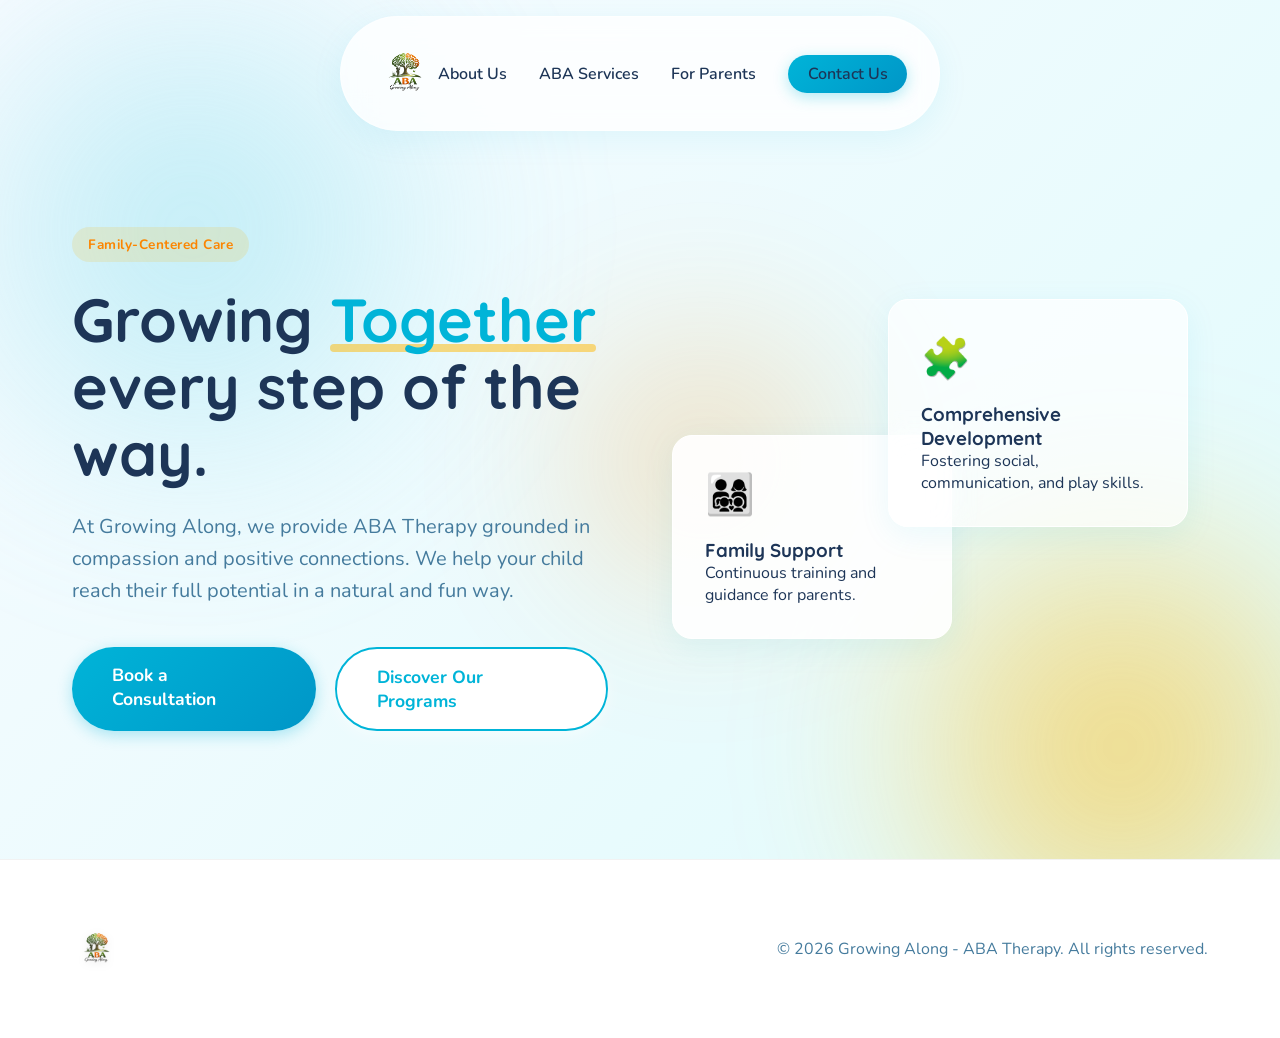
<file: index.html>
<!DOCTYPE html>
<html lang="en">
<head>
    <meta charset="UTF-8">
    <meta name="viewport" content="width=device-width, initial-scale=1.0">
    <meta name="description" content="Growing Along - Specialized ABA Therapy (Applied Behavior Analysis) services for children and families.">
    <title>Growing Along | Specialized ABA Therapy</title>
    <!-- Premium Fonts -->
    <link rel="preconnect" href="https://fonts.googleapis.com">
    <link rel="preconnect" href="https://fonts.gstatic.com" crossorigin>
    <link href="https://fonts.googleapis.com/css2?family=Nunito:wght@400;600;700;800&family=Quicksand:wght@500;600;700&display=swap" rel="stylesheet">
    <link rel="stylesheet" href="assets/styles.css">
</head>
<body>
    <!-- Friendly and warm background effects -->
    <div class="background-effects">
        <div class="blob blob-1"></div>
        <div class="blob blob-2"></div>
        <div class="blob blob-3"></div>
    </div>

    <!-- Navigation -->
    <header class="navbar container">
        <a href="index.html" class="logo" style="text-decoration:none;">
            <img src="assets/logo.png" alt="Growing Along Logo" class="brand-logo">
        </a>
        <nav class="nav-links">
            <a href="about.html">About Us</a>
            <a href="services.html">ABA Services</a>
            <a href="parents.html">For Parents</a>
            <a href="contact.html" class="btn-primary small">Contact Us</a>
        </nav>
    </header>

    <main>
        <!-- Hero Section -->
        <section class="hero-section container">
            <div class="hero-content">
                <span class="badge">Family-Centered Care</span>
                <h1 class="hero-title">Growing <span>Together</span> every step of the way.</h1>
                <p class="hero-subtitle">At Growing Along, we provide ABA Therapy grounded in compassion and positive connections. We help your child reach their full potential in a natural and fun way.</p>
                <div class="cta-group">
                    <a href="contact.html" class="btn-primary large">Book a Consultation</a>
                    <a href="services.html" class="btn-secondary large">Discover Our Programs</a>
                </div>
            </div>
            <div class="hero-graphics">
                <div class="glass-card main-card">
                    <div class="card-icon">🧩</div>
                    <h3>Comprehensive Development</h3>
                    <p>Fostering social, communication, and play skills.</p>
                </div>
                <div class="glass-card secondary-card">
                    <div class="card-icon">👨‍👩‍👧‍👦</div>
                    <h3>Family Support</h3>
                    <p>Continuous training and guidance for parents.</p>
                </div>
            </div>
        </section>
    </main>

    <footer class="site-footer">
        <div class="container footer-content">
            <div class="logo"><img src="assets/logo.png" alt="Growing Along Logo" class="brand-logo-footer"></div>
            <p>&copy; 2026 Growing Along - ABA Therapy. All rights reserved.</p>
        </div>
    </footer>

    <script>
        // Subtle and friendly parallax effect
        document.addEventListener('mousemove', (e) => {
            const blobs = document.querySelectorAll('.blob');
            const x = e.clientX / window.innerWidth;
            const y = e.clientY / window.innerHeight;
            
            if(blobs.length >= 3) {
                blobs[0].style.transform = `translate(${x * 30}px, ${y * 30}px)`;
                blobs[1].style.transform = `translate(${-x * 40}px, ${-y * 40}px)`;
                blobs[2].style.transform = `translate(${x * 50}px, ${-y * 20}px)`;
            }
        });
    </script>
</body>
</html>
</file>
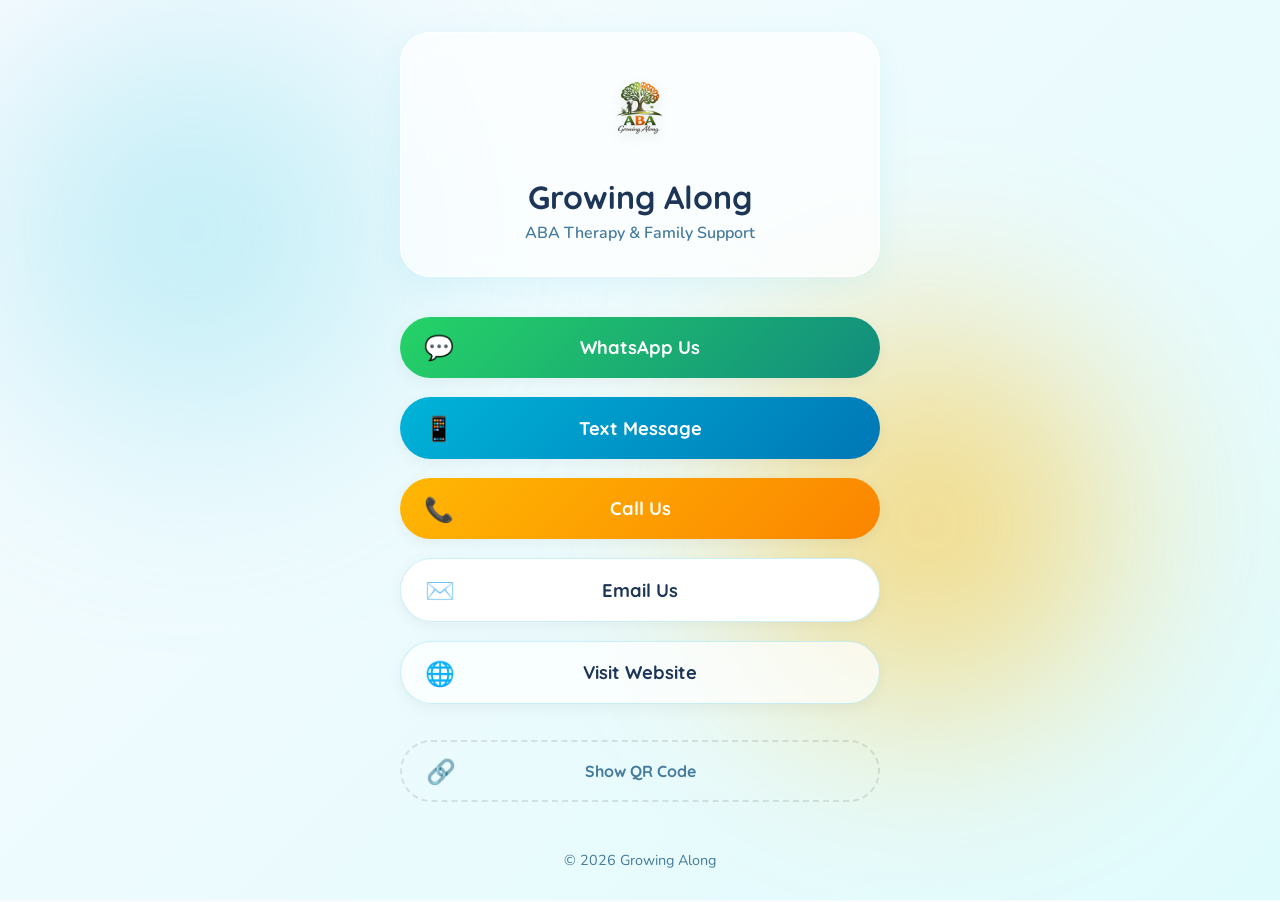
<file: link/index.html>
<!DOCTYPE html>
<html lang="en">
<head>
    <meta charset="UTF-8">
    <meta name="viewport" content="width=device-width, initial-scale=1.0">
    <meta name="description" content="Growing Along - Quick Links">
    <title>Links | Growing Along</title>
    <!-- Premium Fonts -->
    <link rel="preconnect" href="https://fonts.googleapis.com">
    <link rel="preconnect" href="https://fonts.gstatic.com" crossorigin>
    <link href="https://fonts.googleapis.com/css2?family=Nunito:wght@400;600;700;800&family=Quicksand:wght@500;600;700&display=swap" rel="stylesheet">
    <link rel="stylesheet" href="../assets/styles.css">
</head>
<body class="links-page">
    <div class="background-effects">
        <div class="blob blob-1"></div>
        <div class="blob blob-2" style="bottom: 10%; right: 5%;"></div>
    </div>

    <main class="linktree-container">
        <!-- Encabezado con Logo -->
        <div class="linktree-header">
            <img src="../assets/logo.png" alt="Growing Along Logo" class="brand-logo-large">
            <h1 class="linktree-title">Growing Along</h1>
            <p class="linktree-subtitle">ABA Therapy & Family Support</p>
        </div>

        <!-- Botones de Enlaces -->
        <div class="linktree-links">
            <a href="https://wa.me/17868487207" target="_blank" rel="noopener noreferrer" class="link-btn link-whatsapp">
                <span class="icon">💬</span> WhatsApp Us
            </a>
            <a href="sms:+17868487207" class="link-btn link-sms">
                <span class="icon">📱</span> Text Message
            </a>
            <a href="tel:+17868487207" class="link-btn link-call">
                <span class="icon">📞</span> Call Us
            </a>
            <a href="mailto:director@growingalong.com" class="link-btn link-email">
                <span class="icon">✉️</span> Email Us
            </a>
            <a href="../index.html" class="link-btn link-website">
                <span class="icon">🌐</span> Visit Website
            </a>
            <!-- Botón Opcional para mostrar código QR para compartir en persona -->
            <button onclick="toggleQR()" class="link-btn link-share">
                <span class="icon">🔗</span> Show QR Code
            </button>
        </div>

        <!-- Contenedor oculto para el código QR -->
        <div id="qr-container" class="qr-code-popup" style="display: none;">
            <p>Scan to Share</p>
            <img src="../assets/qr_growingalong.png" alt="Growing Along official QR Code" class="qr-image">
        </div>
    </main>

    <footer class="linktree-footer">
        <p>&copy; 2026 Growing Along</p>
    </footer>

    <script>
        function toggleQR() {
            const qrContainer = document.getElementById('qr-container');
            if (qrContainer.style.display === 'none') {
                qrContainer.style.display = 'block';
                // Pequeña animación hacia abajo
                window.scrollTo({ top: document.body.scrollHeight, behavior: 'smooth' });
            } else {
                qrContainer.style.display = 'none';
            }
        }

        // Efecto parallax responsivo suave solo si no está en dispositivo táctil bloqueado
        document.addEventListener('mousemove', (e) => {
            const blobs = document.querySelectorAll('.blob');
            const x = e.clientX / window.innerWidth;
            const y = e.clientY / window.innerHeight;
            
            if(blobs.length >= 2) {
                blobs[0].style.transform = `translate(${x * 15}px, ${y * 15}px)`;
                blobs[1].style.transform = `translate(${-x * 20}px, ${-y * 20}px)`;
            }
        });
    </script>
</body>
</html>
</file>
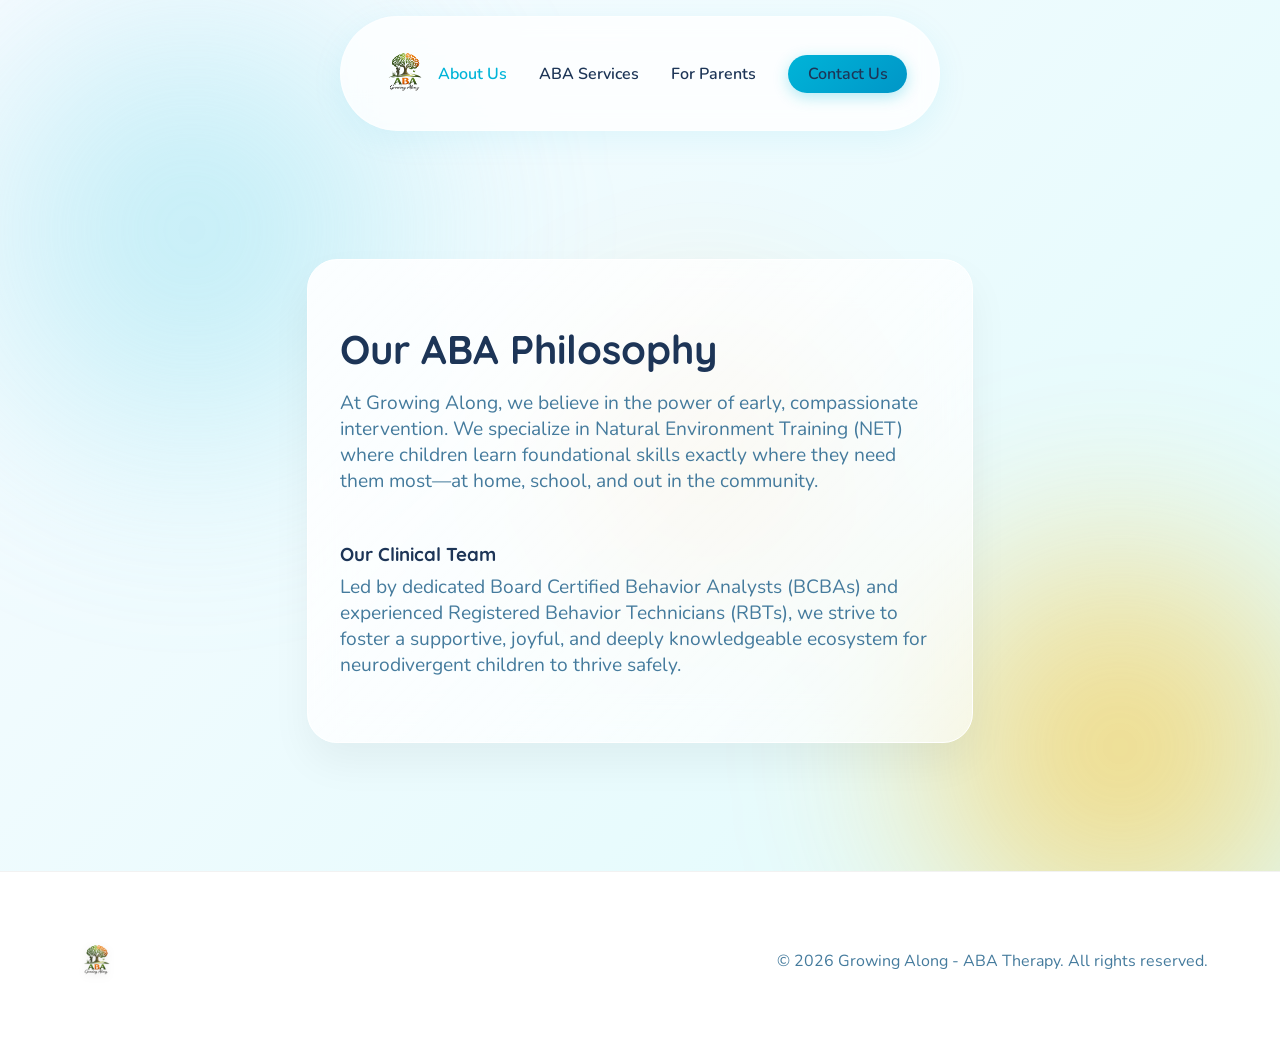
<file: about.html>
<!DOCTYPE html>
<html lang="en">
<head>
    <meta charset="UTF-8">
    <meta name="viewport" content="width=device-width, initial-scale=1.0">
    <meta name="description" content="Growing Along - About Us. Specialized ABA Therapy for children.">
    <title>About Us | Growing Along</title>
    <!-- Premium Fonts -->
    <link rel="preconnect" href="https://fonts.googleapis.com">
    <link rel="preconnect" href="https://fonts.gstatic.com" crossorigin>
    <link href="https://fonts.googleapis.com/css2?family=Nunito:wght@400;600;700;800&family=Quicksand:wght@500;600;700&display=swap" rel="stylesheet">
    <link rel="stylesheet" href="assets/styles.css">
</head>
<body>
    <div class="background-effects">
        <div class="blob blob-1"></div>
        <div class="blob blob-2"></div>
        <div class="blob blob-3"></div>
    </div>

    <!-- Navigation -->
    <header class="navbar container">
        <a href="index.html" class="logo" style="text-decoration:none;">
            <img src="assets/logo.png" alt="Growing Along Logo" class="brand-logo">
        </a>
        <nav class="nav-links">
            <a href="about.html" style="color:var(--primary);">About Us</a>
            <a href="services.html">ABA Services</a>
            <a href="parents.html">For Parents</a>
            <a href="contact.html" class="btn-primary small">Contact Us</a>
        </nav>
    </header>

    <main class="page-content container" style="margin-top: 6rem; margin-bottom: 6rem;">
        <div class="glass-banner" style="text-align: left;">
            <h2>Our ABA Philosophy</h2>
            <p style="margin: 0; padding-bottom: 1rem;">At Growing Along, we believe in the power of early, compassionate intervention. We specialize in Natural Environment Training (NET) where children learn foundational skills exactly where they need them most—at home, school, and out in the community.</p>
            
            <h3 style="margin-top: 2rem; margin-bottom: 0.5rem; color:var(--text-main);">Our Clinical Team</h3>
            <p style="margin: 0;">Led by dedicated Board Certified Behavior Analysts (BCBAs) and experienced Registered Behavior Technicians (RBTs), we strive to foster a supportive, joyful, and deeply knowledgeable ecosystem for neurodivergent children to thrive safely.</p>
        </div>
    </main>

    <footer class="site-footer">
        <div class="container footer-content">
            <div class="logo"><img src="assets/logo.png" alt="Growing Along Logo" class="brand-logo-footer"></div>
            <p>&copy; 2026 Growing Along - ABA Therapy. All rights reserved.</p>
        </div>
    </footer>
</body>
</html>
</file>
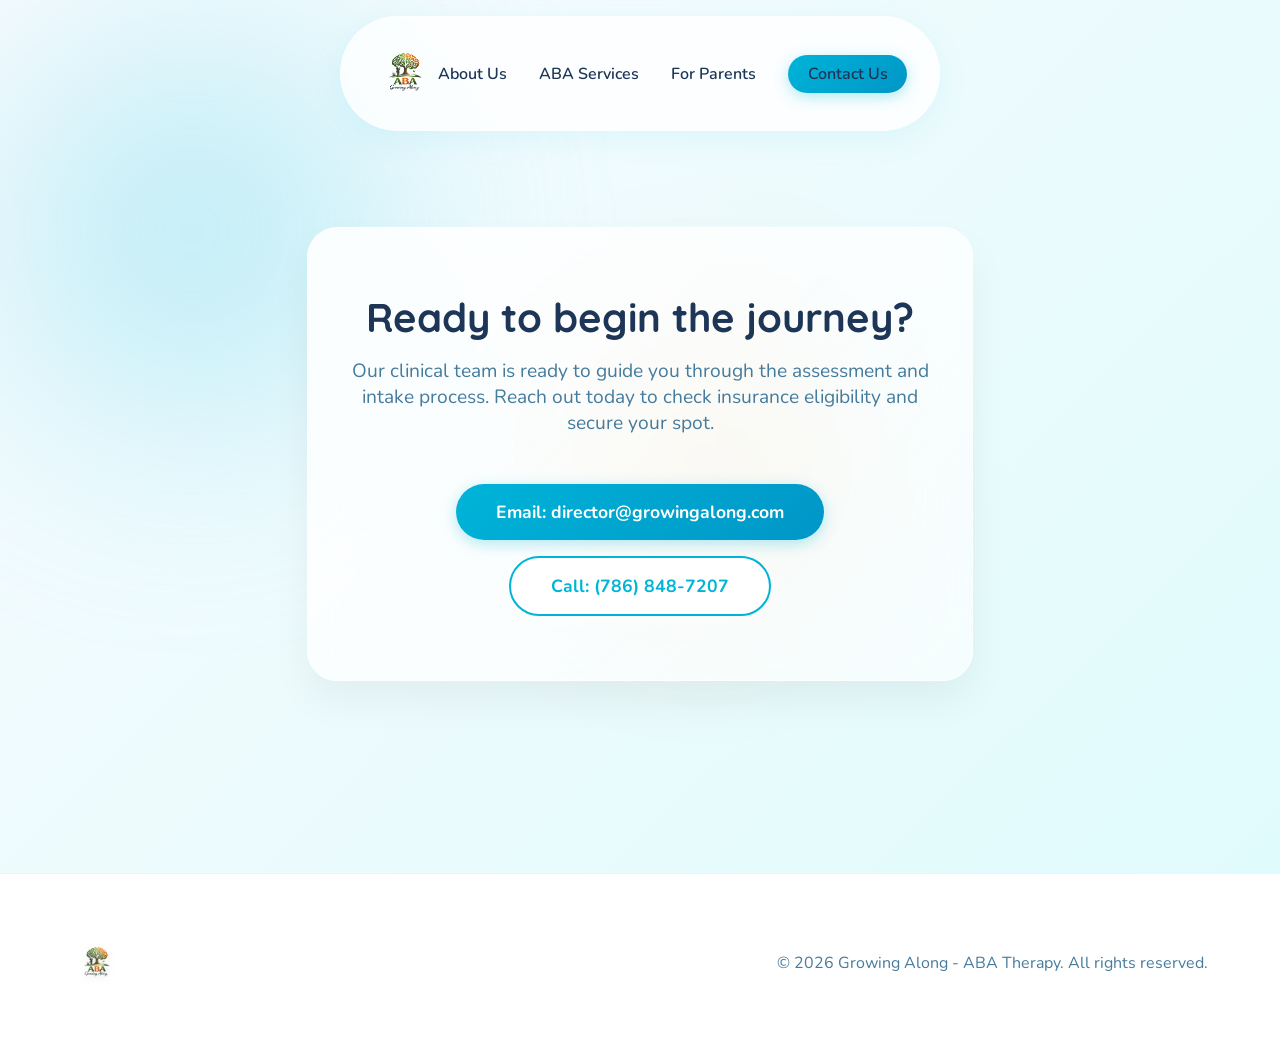
<file: contact.html>
<!DOCTYPE html>
<html lang="en">
<head>
    <meta charset="UTF-8">
    <meta name="viewport" content="width=device-width, initial-scale=1.0">
    <meta name="description" content="Growing Along - Contact Us to start your ABA Therapy journey.">
    <title>Contact Us | Growing Along</title>
    <!-- Premium Fonts -->
    <link rel="preconnect" href="https://fonts.googleapis.com">
    <link rel="preconnect" href="https://fonts.gstatic.com" crossorigin>
    <link href="https://fonts.googleapis.com/css2?family=Nunito:wght@400;600;700;800&family=Quicksand:wght@500;600;700&display=swap" rel="stylesheet">
    <link rel="stylesheet" href="assets/styles.css">
</head>
<body>
    <div class="background-effects">
        <div class="blob blob-1"></div>
        <div class="blob blob-3"></div>
    </div>

    <!-- Navigation -->
    <header class="navbar container">
        <a href="index.html" class="logo" style="text-decoration:none;">
            <img src="assets/logo.png" alt="Growing Along Logo" class="brand-logo">
        </a>
        <nav class="nav-links">
            <a href="about.html">About Us</a>
            <a href="services.html">ABA Services</a>
            <a href="parents.html">For Parents</a>
            <a href="contact.html" class="btn-primary small">Contact Us</a>
        </nav>
    </header>

    <main class="page-content container" style="margin-top: 4rem; margin-bottom: 6rem;">
        <section class="cta-banner">
            <div class="glass-banner">
                <h2>Ready to begin the journey?</h2>
                <p>Our clinical team is ready to guide you through the assessment and intake process. Reach out today to check insurance eligibility and secure your spot.</p>
                
                <div style="margin-top: 3rem; display: flex; flex-direction: column; gap: 1rem; align-items: center;">
                    <a href="mailto:director@growingalong.com" class="btn-primary large" style="min-width: 250px;">Email: director@growingalong.com</a>
                    <a href="tel:7868487207" class="btn-secondary large" style="min-width: 250px;">Call: (786) 848-7207</a>
                </div>
            </div>
        </section>
    </main>

    <footer class="site-footer">
        <div class="container footer-content">
            <div class="logo"><img src="assets/logo.png" alt="Growing Along Logo" class="brand-logo-footer"></div>
            <p>&copy; 2026 Growing Along - ABA Therapy. All rights reserved.</p>
        </div>
    </footer>
</body>
</html>
</file>
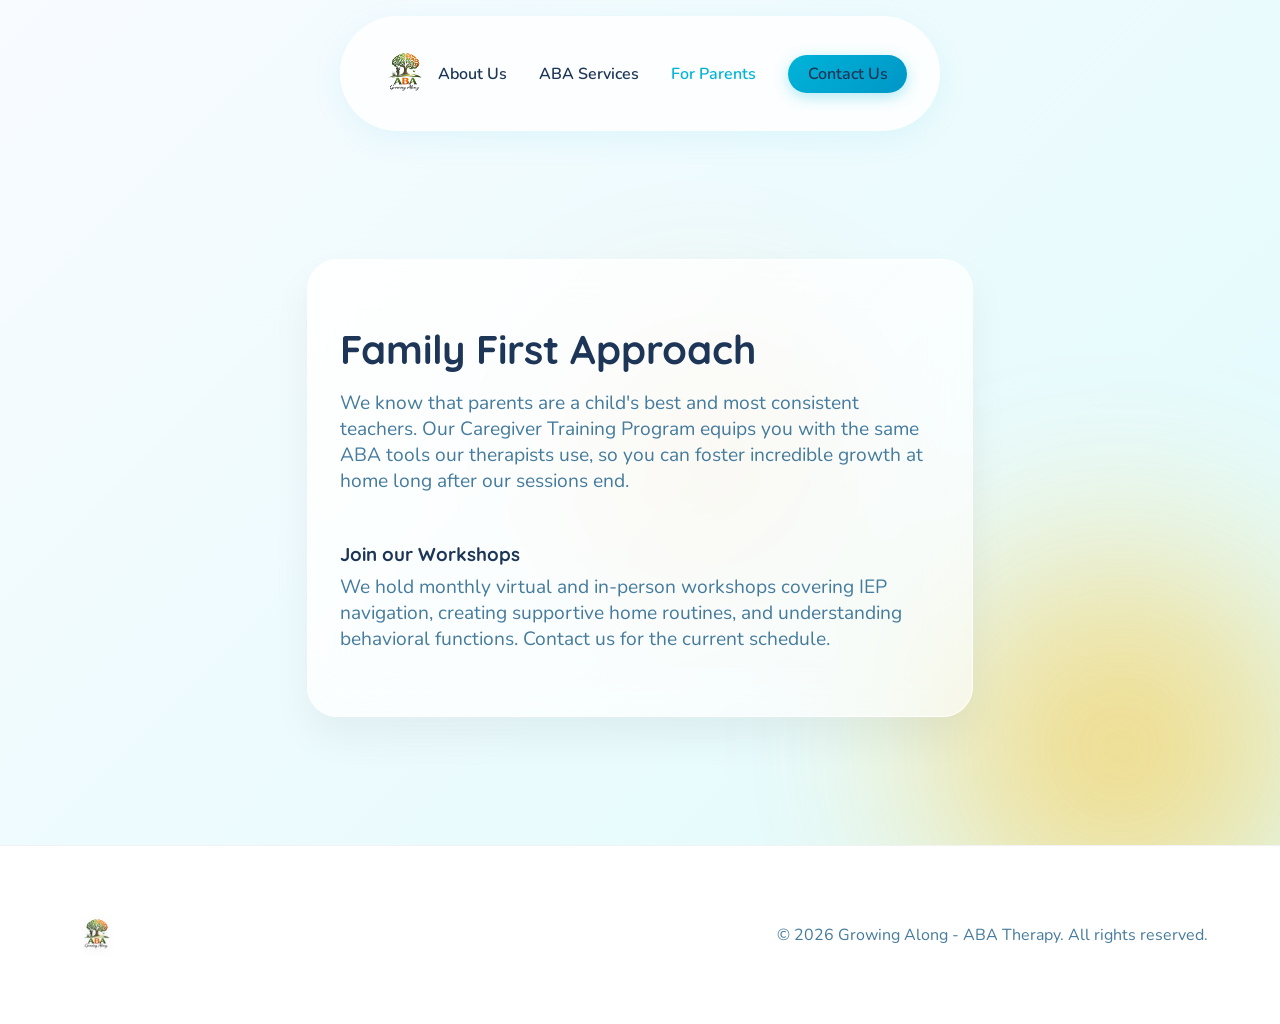
<file: parents.html>
<!DOCTYPE html>
<html lang="en">
<head>
    <meta charset="UTF-8">
    <meta name="viewport" content="width=device-width, initial-scale=1.0">
    <meta name="description" content="Growing Along - Resources and Support for Parents withinABA Therapy.">
    <title>For Parents | Growing Along</title>
    <!-- Premium Fonts -->
    <link rel="preconnect" href="https://fonts.googleapis.com">
    <link rel="preconnect" href="https://fonts.gstatic.com" crossorigin>
    <link href="https://fonts.googleapis.com/css2?family=Nunito:wght@400;600;700;800&family=Quicksand:wght@500;600;700&display=swap" rel="stylesheet">
    <link rel="stylesheet" href="assets/styles.css">
</head>
<body>
    <div class="background-effects">
        <div class="blob blob-2"></div>
        <div class="blob blob-3"></div>
    </div>

    <!-- Navigation -->
    <header class="navbar container">
        <a href="index.html" class="logo" style="text-decoration:none;">
            <img src="assets/logo.png" alt="Growing Along Logo" class="brand-logo">
        </a>
        <nav class="nav-links">
            <a href="about.html">About Us</a>
            <a href="services.html">ABA Services</a>
            <a href="parents.html" style="color:var(--primary);">For Parents</a>
            <a href="contact.html" class="btn-primary small">Contact Us</a>
        </nav>
    </header>

    <main class="page-content container" style="margin-top: 6rem; margin-bottom: 6rem;">
        <div class="glass-banner" style="text-align: left;">
            <h2>Family First Approach</h2>
            <p style="margin: 0; padding-bottom: 1rem;">We know that parents are a child's best and most consistent teachers. Our Caregiver Training Program equips you with the same ABA tools our therapists use, so you can foster incredible growth at home long after our sessions end.</p>
            
            <h3 style="margin-top: 2rem; margin-bottom: 0.5rem; color:var(--text-main);">Join our Workshops</h3>
            <p style="margin: 0;">We hold monthly virtual and in-person workshops covering IEP navigation, creating supportive home routines, and understanding behavioral functions. Contact us for the current schedule.</p>
        </div>
    </main>

    <footer class="site-footer">
        <div class="container footer-content">
            <div class="logo"><img src="assets/logo.png" alt="Growing Along Logo" class="brand-logo-footer"></div>
            <p>&copy; 2026 Growing Along - ABA Therapy. All rights reserved.</p>
        </div>
    </footer>
</body>
</html>
</file>
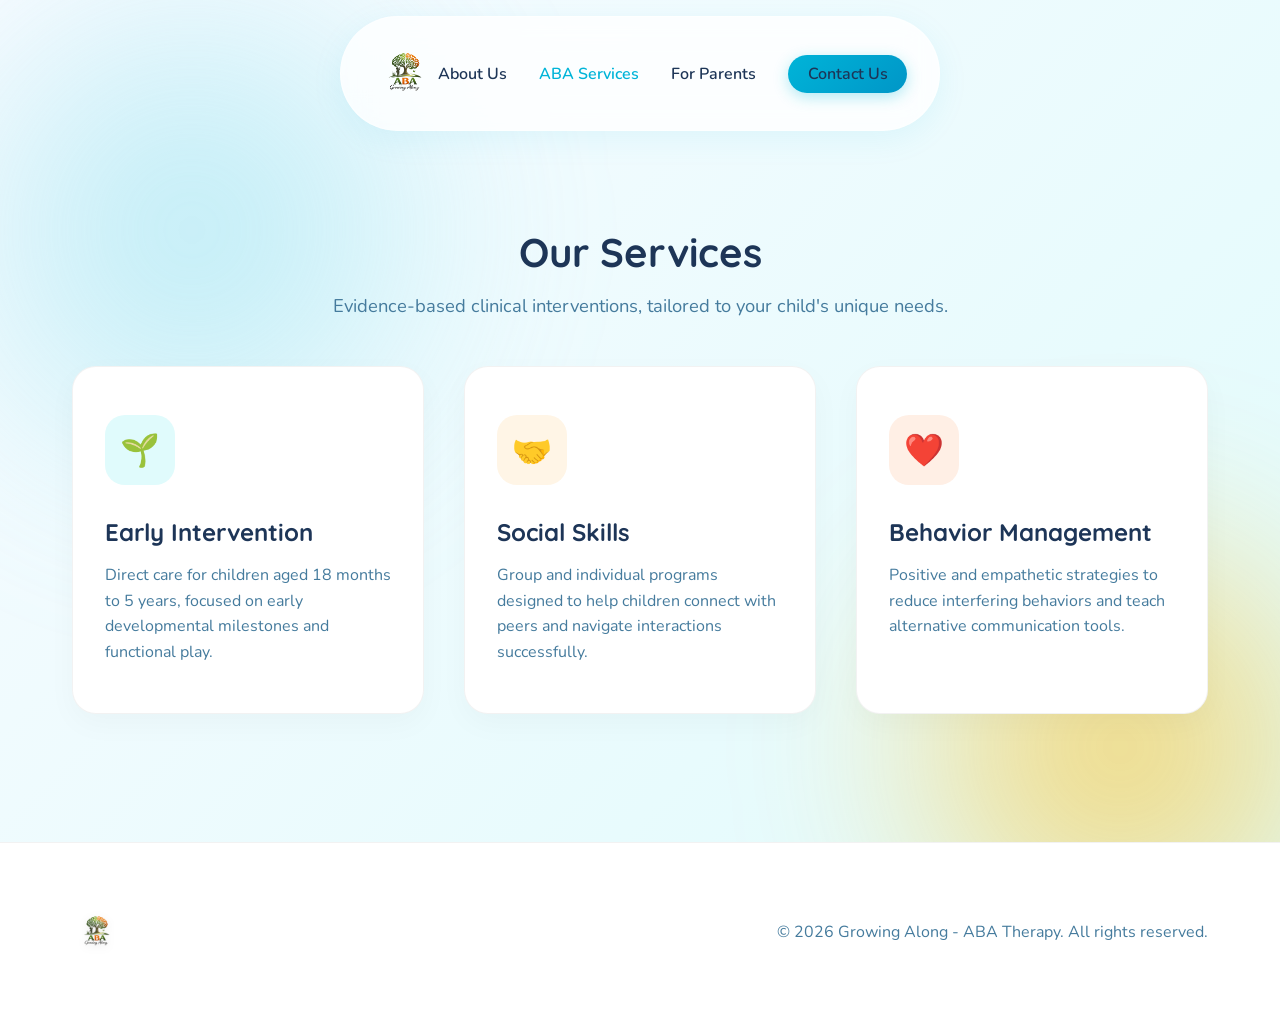
<file: services.html>
<!DOCTYPE html>
<html lang="en">
<head>
    <meta charset="UTF-8">
    <meta name="viewport" content="width=device-width, initial-scale=1.0">
    <meta name="description" content="Growing Along - ABA Therapy Services (Early Intervention, Social Skills, Behavior Management).">
    <title>ABA Services | Growing Along</title>
    <!-- Premium Fonts -->
    <link rel="preconnect" href="https://fonts.googleapis.com">
    <link rel="preconnect" href="https://fonts.gstatic.com" crossorigin>
    <link href="https://fonts.googleapis.com/css2?family=Nunito:wght@400;600;700;800&family=Quicksand:wght@500;600;700&display=swap" rel="stylesheet">
    <link rel="stylesheet" href="assets/styles.css">
</head>
<body>
    <div class="background-effects">
        <div class="blob blob-1"></div>
        <div class="blob blob-2"></div>
    </div>

    <!-- Navigation -->
    <header class="navbar container">
        <a href="index.html" class="logo" style="text-decoration:none;">
            <img src="assets/logo.png" alt="Growing Along Logo" class="brand-logo">
        </a>
        <nav class="nav-links">
            <a href="about.html">About Us</a>
            <a href="services.html" style="color:var(--primary);">ABA Services</a>
            <a href="parents.html">For Parents</a>
            <a href="contact.html" class="btn-primary small">Contact Us</a>
        </nav>
    </header>

    <main class="page-content" style="margin-top: 4rem;">
        <!-- Services Section -->
        <section class="services-section container">
            <div class="section-header">
                <h2>Our Services</h2>
                <p>Evidence-based clinical interventions, tailored to your child's unique needs.</p>
            </div>
            
            <div class="services-grid">
                <article class="service-card glass-panel">
                    <div class="icon-wrapper bg-teal">🌱</div>
                    <h3>Early Intervention</h3>
                    <p>Direct care for children aged 18 months to 5 years, focused on early developmental milestones and functional play.</p>
                </article>
                <article class="service-card glass-panel">
                    <div class="icon-wrapper bg-yellow">🤝</div>
                    <h3>Social Skills</h3>
                    <p>Group and individual programs designed to help children connect with peers and navigate interactions successfully.</p>
                </article>
                <article class="service-card glass-panel">
                    <div class="icon-wrapper bg-coral">❤️</div>
                    <h3>Behavior Management</h3>
                    <p>Positive and empathetic strategies to reduce interfering behaviors and teach alternative communication tools.</p>
                </article>
            </div>
        </section>
    </main>

    <footer class="site-footer">
        <div class="container footer-content">
            <div class="logo"><img src="assets/logo.png" alt="Growing Along Logo" class="brand-logo-footer"></div>
            <p>&copy; 2026 Growing Along - ABA Therapy. All rights reserved.</p>
        </div>
    </footer>
</body>
</html>
</file>
<file: assets/styles.css>
:root {
    /* Paleta Terapia ABA: Profesional, Cálida y Amigable */
    --primary: #00b4d8;       /* Teal/Aqua radiante */
    --primary-dark: #0096c7;
    --secondary: #ffb703;     /* Amarillo/Naranja cálido */
    --secondary-light: #ffc233;
    --coral: #fb8500;         /* Naranja coral */
    
    --bg-light: #f8fbff;
    --text-main: #1d3557;     /* Slate oscuro para alto contraste */
    --text-muted: #457b9d;    /* Azul grisáceo para subtítulos */
    
    /* Variables de Glassmorphism */
    --glass-bg: rgba(255, 255, 255, 0.7);
    --glass-border: rgba(255, 255, 255, 1);
    --glass-shadow: 0 8px 32px rgba(0, 180, 216, 0.08);
}

* {
    margin: 0;
    padding: 0;
    box-sizing: border-box;
}

body {
    font-family: 'Nunito', sans-serif;
    background-color: var(--bg-light);
    color: var(--text-main);
    overflow-x: hidden;
    min-height: 100vh;
    display: flex;
    flex-direction: column;
}

/* Tipografía de títulos */
h1, h2, h3, .logo {
    font-family: 'Quicksand', sans-serif;
}

/* Efectos de fondo suaves (Formas Orgánicas) */
.background-effects {
    position: fixed;
    top: 0;
    left: 0;
    width: 100vw;
    height: 100vh;
    z-index: -1;
    overflow: hidden;
    background: linear-gradient(135deg, #f8fbff 0%, #e0fbfc 100%);
}

.blob {
    position: absolute;
    border-radius: 50%;
    filter: blur(80px);
    opacity: 0.6;
    transition: transform 0.4s ease-out;
}

.blob-1 {
    top: -10%;
    left: -10%;
    width: 50vw;
    height: 50vw;
    background: radial-gradient(circle, #90e0ef, transparent 70%);
}

.blob-2 {
    bottom: -15%;
    right: -10%;
    width: 45vw;
    height: 45vw;
    background: radial-gradient(circle, #ffb703, transparent 70%);
}

.blob-3 {
    top: 30%;
    left: 40%;
    width: 30vw;
    height: 30vw;
    background: radial-gradient(circle, #fb8500, transparent 70%);
    opacity: 0.3;
}

.container {
    max-width: 1200px;
    margin: 0 auto;
    padding: 2rem;
}

mt-4 { margin-top: 1.5rem; }

/* Menú y Navbar */
.navbar {
    display: flex;
    justify-content: space-between;
    align-items: center;
    padding: 1.5rem 2rem;
    background: rgba(255, 255, 255, 0.8);
    backdrop-filter: blur(16px);
    border: 1px solid rgba(255,255,255,0.4);
    border-radius: 100px;
    margin-top: 1rem;
    box-shadow: var(--glass-shadow);
    z-index: 100;
}

.logo {
    font-size: 1.6rem;
    font-weight: 700;
    color: var(--text-main);
    display: flex;
    align-items: center;
    gap: 0.5rem;
}

.logo span {
    color: var(--primary);
}

.brand-logo {
    height: 65px;
    width: auto;
    object-fit: contain;
}

.brand-logo-footer {
    height: 50px;
    width: auto;
    object-fit: contain;
    filter: grayscale(0%) drop-shadow(0 2px 4px rgba(0,0,0,0.1));
}

.nav-links {
    display: flex;
    gap: 2rem;
    align-items: center;
}

.nav-links a {
    color: var(--text-main);
    text-decoration: none;
    font-weight: 600;
    transition: color 0.3s ease;
}

.nav-links a:hover {
    color: var(--primary);
}

/* Botones con estilo cálido y seguro */
.btn-primary, .btn-secondary {
    padding: 0.7rem 1.8rem;
    border-radius: 100px;
    font-size: 1rem;
    font-weight: 700;
    cursor: pointer;
    transition: all 0.3s cubic-bezier(0.175, 0.885, 0.32, 1.275);
    text-decoration: none;
    display: inline-block;
    border: none;
}

.btn-primary.small {
    padding: 0.5rem 1.2rem;
}

.btn-primary {
    background: linear-gradient(135deg, var(--primary), var(--primary-dark));
    color: white;
    box-shadow: 0 4px 15px rgba(0, 180, 216, 0.3);
}

.btn-primary:hover {
    transform: translateY(-2px) scale(1.02);
    box-shadow: 0 8px 20px rgba(0, 180, 216, 0.4);
    color: white;
}

.btn-secondary {
    background: white;
    color: var(--primary);
    border: 2px solid var(--primary);
    box-shadow: 0 4px 15px rgba(255, 255, 255, 0.5);
}

.btn-secondary:hover {
    background: var(--bg-light);
    transform: translateY(-2px) scale(1.02);
}

.btn-primary.large, .btn-secondary.large {
    padding: 1rem 2.5rem;
    font-size: 1.1rem;
}

/* Hero Section */
.hero-section {
    display: flex;
    align-items: center;
    justify-content: space-between;
    gap: 4rem;
    margin-top: 4rem;
    margin-bottom: 6rem;
    animation: slideUp 0.8s ease-out forwards;
}

.hero-content {
    flex: 1;
    max-width: 600px;
}

.badge {
    background: rgba(255, 183, 3, 0.15);
    color: var(--coral);
    padding: 0.5rem 1rem;
    border-radius: 100px;
    font-weight: 700;
    font-size: 0.85rem;
    letter-spacing: 0.5px;
    display: inline-block;
    margin-bottom: 1.5rem;
}

.hero-title {
    font-size: 3.8rem;
    line-height: 1.1;
    margin-bottom: 1.5rem;
    color: var(--text-main);
}

.hero-title span {
    color: var(--primary);
    position: relative;
}

.hero-title span::after {
    content: '';
    position: absolute;
    bottom: 5px;
    left: 0;
    width: 100%;
    height: 8px;
    background-color: var(--secondary);
    z-index: -1;
    border-radius: 10px;
    opacity: 0.5;
}

.hero-subtitle {
    font-size: 1.25rem;
    color: var(--text-muted);
    margin-bottom: 2.5rem;
    line-height: 1.6;
}

.cta-group {
    display: flex;
    gap: 1.2rem;
}

/* Graphics / Tarjetas Flotantes Glassmorphism */
.hero-graphics {
    flex: 1;
    position: relative;
    height: 400px;
    display: none;
}

@media (min-width: 992px) {
    .hero-graphics {
        display: block;
    }
}

.glass-card {
    background: var(--glass-bg);
    backdrop-filter: blur(12px);
    border: 1px solid var(--glass-border);
    border-radius: 20px;
    padding: 2rem;
    box-shadow: var(--glass-shadow);
    position: absolute;
    transition: transform 0.3s ease;
}

.glass-card:hover {
    transform: translateY(-5px);
}

.main-card {
    top: 20px;
    right: 20px;
    width: 300px;
    z-index: 2;
    animation: float 6s ease-in-out infinite;
}

.secondary-card {
    bottom: 40px;
    left: 0;
    width: 280px;
    z-index: 1;
    background: rgba(255, 255, 255, 0.9);
    animation: float 8s ease-in-out infinite reverse;
}

.card-icon {
    font-size: 2.5rem;
    margin-bottom: 1rem;
}

/* Services */
.section-header {
    text-align: center;
    max-width: 700px;
    margin: 0 auto 3rem;
}

.section-header h2 {
    font-size: 2.5rem;
    margin-bottom: 1rem;
}

.section-header p {
    color: var(--text-muted);
    font-size: 1.15rem;
}

.services-grid {
    display: grid;
    grid-template-columns: repeat(auto-fit, minmax(320px, 1fr));
    gap: 2.5rem;
    margin-bottom: 6rem;
}

.glass-panel {
    background: white;
    border: 1px solid rgba(0,0,0,0.05);
    border-radius: 24px;
    padding: 3rem 2rem;
    transition: transform 0.4s ease, box-shadow 0.4s ease;
    box-shadow: 0 10px 30px rgba(0,0,0,0.03);
}

.glass-panel:hover {
    transform: translateY(-10px);
    box-shadow: 0 20px 40px rgba(0, 180, 216, 0.1);
}

.icon-wrapper {
    width: 70px;
    height: 70px;
    display: flex;
    align-items: center;
    justify-content: center;
    border-radius: 20px;
    font-size: 2rem;
    margin-bottom: 2rem;
}

.bg-teal { background: #e0fbfc; color: var(--primary); }
.bg-yellow { background: #fff5e6; color: var(--secondary); }
.bg-coral { background: #ffefe5; color: var(--coral); }

.service-card h3 {
    font-size: 1.5rem;
    margin-bottom: 1rem;
    color: var(--text-main);
}

.service-card p {
    color: var(--text-muted);
    line-height: 1.6;
}

/* CTA Banner Area */
.cta-banner {
    margin-bottom: 4rem;
}

.glass-banner {
    background: linear-gradient(135deg, rgba(255,255,255,0.9), rgba(255,255,255,0.6));
    backdrop-filter: blur(20px);
    border: 1px solid white;
    border-radius: 30px;
    padding: 4rem 2rem;
    text-align: center;
    box-shadow: 0 20px 40px rgba(0,0,0,0.05);
}

.glass-banner h2 {
    font-size: 2.5rem;
    margin-bottom: 1rem;
}

.glass-banner p {
    font-size: 1.2rem;
    color: var(--text-muted);
    max-width: 600px;
    margin: 0 auto;
}

/* Footer */
.site-footer {
    background: white;
    border-top: 1px solid rgba(0,0,0,0.05);
    padding: 2rem 0;
    margin-top: auto;
}

.footer-content {
    display: flex;
    flex-wrap: wrap;
    justify-content: space-between;
    align-items: center;
    gap: 1rem;
    color: var(--text-muted);
}

/* Keyframes */
@keyframes slideUp {
    from { opacity: 0; transform: translateY(40px); }
    to { opacity: 1; transform: translateY(0); }
}

@keyframes float {
    0% { transform: translateY(0px); }
    50% { transform: translateY(-15px); }
    100% { transform: translateY(0px); }
}

@media (max-width: 768px) {
    .hero-title { font-size: 2.8rem; }
    .hero-section { flex-direction: column; text-align: center; }
    .cta-group { justify-content: center; flex-direction: column; }
    .nav-links { display: none; }
}

/* ==== Linktree Custom Styles (links.html) ==== */
.links-page {
    /* Centered layout suitable for mobile displays like Linktree */
    align-items: center;
    padding: 2rem 1rem;
    overflow-x: hidden;
}

.linktree-container {
    width: 100%;
    max-width: 480px; /* Constrain width to look like a mobile app */
    margin: 0 auto;
    display: flex;
    flex-direction: column;
    align-items: center;
    position: relative;
    z-index: 10;
}

.linktree-header {
    text-align: center;
    margin-bottom: 2.5rem;
    background: var(--glass-bg);
    backdrop-filter: blur(15px);
    padding: 2rem;
    border-radius: 30px;
    border: 1px solid var(--glass-border);
    box-shadow: var(--glass-shadow);
    width: 100%;
}

.brand-logo-large {
    height: 90px;
    width: auto;
    object-fit: contain;
    margin-bottom: 1rem;
    filter: drop-shadow(0 4px 6px rgba(0,0,0,0.1));
}

.linktree-title {
    font-size: 2rem;
    color: var(--text-main);
    margin-bottom: 0.3rem;
}

.linktree-subtitle {
    font-size: 1rem;
    color: var(--text-muted);
    font-weight: 600;
}

.linktree-links {
    width: 100%;
    display: flex;
    flex-direction: column;
    gap: 1.2rem;
}

.link-btn {
    display: flex;
    align-items: center;
    justify-content: center;
    width: 100%;
    padding: 1.2rem;
    border-radius: 100px;
    font-family: 'Quicksand', sans-serif;
    font-weight: 700;
    font-size: 1.15rem;
    text-decoration: none;
    transition: all 0.3s cubic-bezier(0.175, 0.885, 0.32, 1.275);
    background: white;
    color: var(--text-main);
    border: 1px solid rgba(0, 180, 216, 0.2);
    box-shadow: 0 4px 15px rgba(0, 0, 0, 0.05);
    position: relative;
    cursor: pointer;
}

.link-btn .icon {
    font-size: 1.5rem;
    position: absolute;
    left: 1.5rem;
}

.link-btn:hover {
    transform: translateY(-5px) scale(1.02);
    box-shadow: 0 10px 25px rgba(0, 180, 216, 0.2);
}

.link-whatsapp { color: #fff; background: linear-gradient(135deg, #25D366, #128C7E); border: none; }
.link-sms { color: #fff; background: linear-gradient(135deg, #00b4d8, #0077b6); border: none; }
.link-call { color: #fff; background: linear-gradient(135deg, #ffb703, #fb8500); border: none; }
.link-email { color: var(--text-main); }
.link-website { background: var(--glass-bg); backdrop-filter: blur(10px); }
.link-share { background: transparent; color: var(--text-muted); border: 2px dashed rgba(0,0,0,0.1); margin-top: 1rem; box-shadow: none; font-size: 1rem;}
.link-share:hover { border-color: var(--primary); background: rgba(255,255,255,0.5); }

.qr-code-popup {
    margin-top: 2rem;
    background: white;
    padding: 1.5rem;
    border-radius: 20px;
    box-shadow: 0 10px 30px rgba(0,0,0,0.1);
    text-align: center;
    animation: slideUp 0.4s ease-out forwards;
}

.qr-image {
    width: 200px;
    height: 200px;
    margin-top: 1rem;
    border-radius: 10px;
}

.linktree-footer {
    margin-top: 3rem;
    font-size: 0.9rem;
    color: var(--text-muted);
}
</file>
